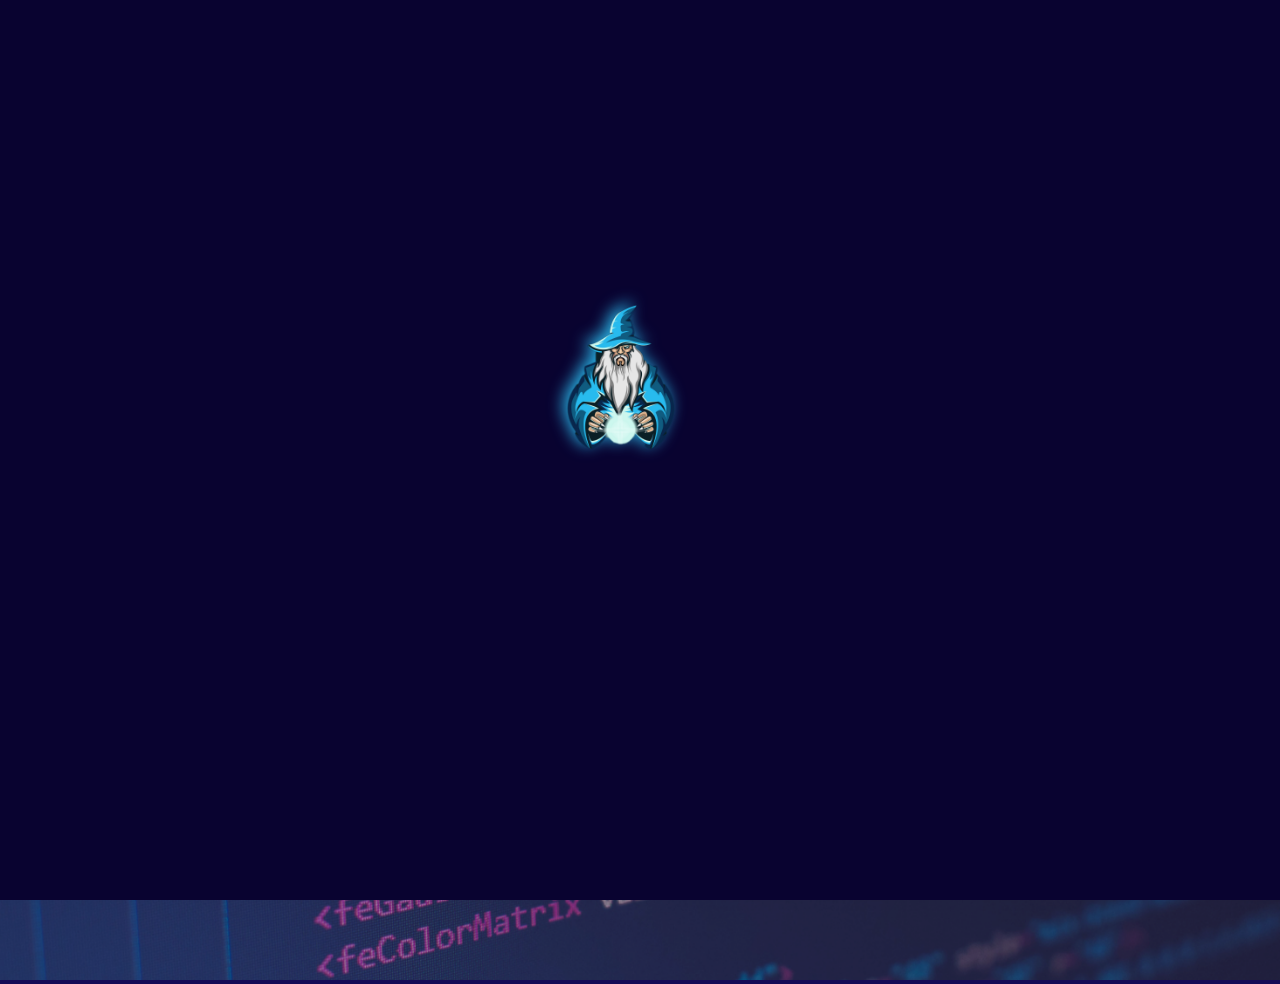
<file: index.html>
<!DOCTYPE html>
<html lang="en">
<head>
    <meta charset="UTF-8">
    <meta http-equiv="X-UA-Compatible" content="IE=edge">
    <meta name="viewport" content="width=device-width, initial-scale=1, shrink-to-fit=no">
    <link rel="preconnect" href="https://fonts.googleapis.com">
    <link rel="preconnect" href="https://fonts.gstatic.com" crossorigin>
    <link href="https://fonts.googleapis.com/css2?family=Dancing+Script:wght@600&display=swap" rel="stylesheet">
    <link rel="stylesheet" href="style.css">
    <style>
        body{
            overflow: hidden;
        }
    </style>
     <!--      bootstrap link     -->
     <!-- <link rel="stylesheet" href="https://cdn.jsdelivr.net/npm/bootstrap@4.6.2/dist/css/bootstrap.min.css" integrity="sha384-xOolHFLEh07PJGoPkLv1IbcEPTNtaed2xpHsD9ESMhqIYd0nLMwNLD69Npy4HI+N" crossorigin="anonymous"> -->
     <!-- ----------------------- -->
</head>
    <body>  
        <div id="wizard">
            <img id="wiz" src="wizard.png"> 
        </div>

        <div class="menu-bar">
            <ul>
                <li><img src="Amanda Wood.png" alt="logo-design" class="logo"></li>
                <li><a href="index.html">HOME</a></li>
                <li><a href="#">SEARCHING</a>
                    <div class="sub-menu-search">
                        <ul>
                            <li><a href="binarysearch.html">Binary Search</a></li>
                            <li><a href="linearsearch.html">Linear Search</a></li>
                        </ul>
                    </div>
                </li>
                <li><a href="#">SORTING</a>
                    <div class="sub-menu-sort">
                        <ul>
                            <li><a href="selectionsort.html">Selection  Sort</a></li>
                            <li><a href="insertionsort.html">Insertion Sort</a></li>
                            <li><a href="bubblesort.html">Bubble Sort</a></li>
                            <li><a href="heapsort.html">Heap Sort</a></li>
                        </ul>
                    </div>
                </li>
                <li><a href="waiting.html">BACKTRACKING</a></li>
                <li><a href="waiting.html">GRAPH TRAVERSAL</a></li>
                <li><a href="about.html">ABOUT</a></li>
            </ul>
        </div>
       
                <div class="img-div">
                    <img class="bgimg" src="newbg.png" alt="background-img">
                    <div class="main-content"><h1>
                            <div class="txtonimg"><pre class="fon1">Let's        Explore       a</pre.><pre class="fon2">new         way      to      deal </pre.><pre class="fon3">with         algorithms</pre></div>
                    </h1> 
                    <div class="txtonimg1">
                        <h4 class="fon4">Beginner?No worries....</h4>
                        <button class="beginbtton" onclick=" location.href='beginner.html' ">Get's Started</button>
                    </div></div>
                    
                </div>
              
                
        

        <script  src="script.js"></script>
        <!-- <script src="https://cdn.jsdelivr.net/npm/bootstrap@5.2.0/dist/js/bootstrap.bundle.min.js" integrity="sha384-A3rJD856KowSb7dwlZdYEkO39Gagi7vIsF0jrRAoQmDKKtQBHUuLZ9AsSv4jD4Xa" crossorigin="anonymous"></script> -->
    </body>
</html>
</file>
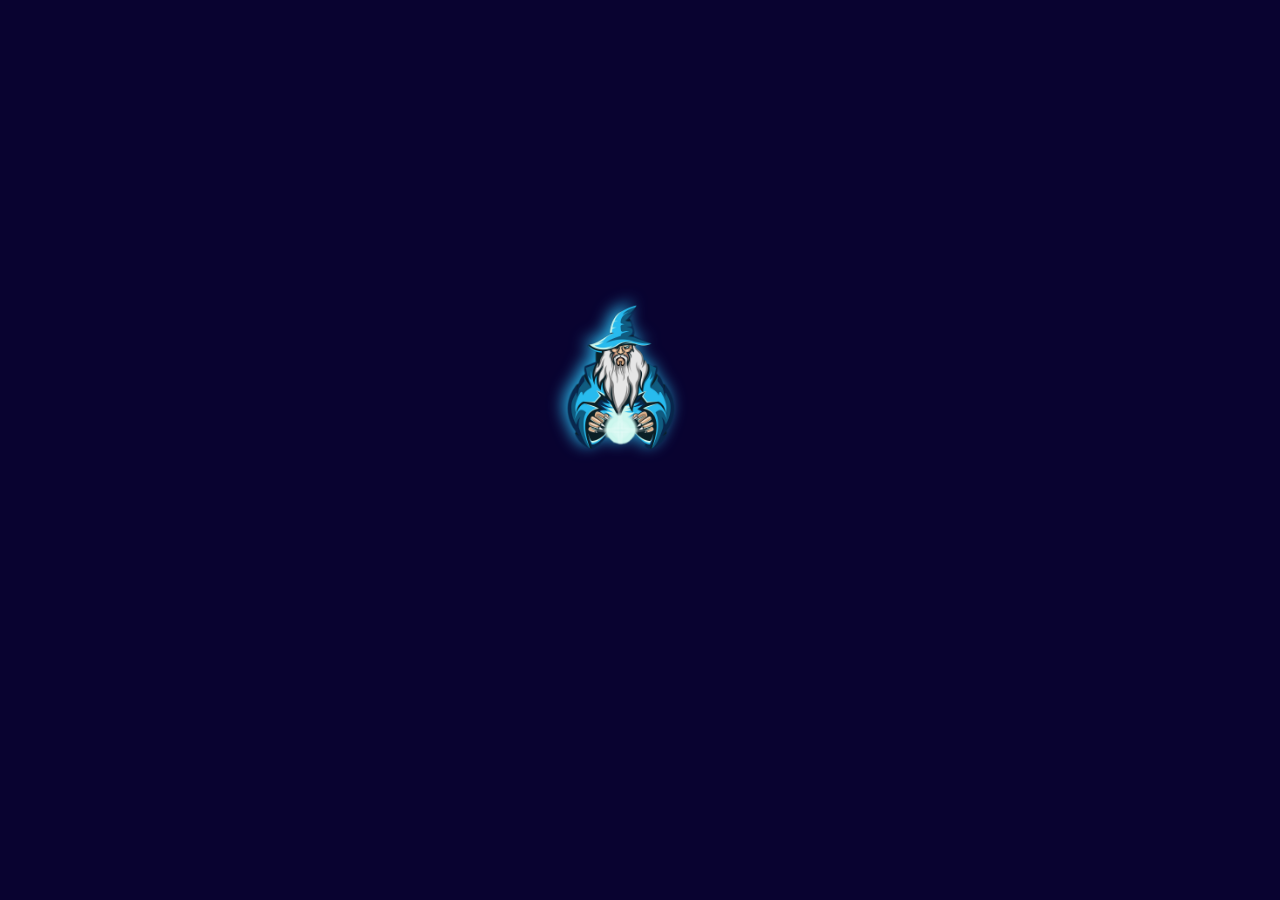
<file: about.html>
<!DOCTYPE html>
<html lang="en">
<head>
    <meta charset="UTF-8">
    <meta http-equiv="X-UA-Compatible" content="IE=edge">
    <meta name="viewport" content="width=device-width, initial-scale=1.0">
    <link rel="stylesheet" href="style.css">

    <link rel="preconnect" href="https://fonts.googleapis.com">
    <link rel="preconnect" href="https://fonts.gstatic.com" crossorigin>
    <link href="https://fonts.googleapis.com/css2?family=Dancing+Script:wght@600&display=swap" rel="stylesheet">
   

</head>
    <body >
        <div id="wizard">
            <img id="wiz" src="wizard.png"> 
        </div>

        <div class="menu-bar">
            <ul>
                <li><img src="Amanda Wood.png" alt="" class="logo"></li>
                <li><a href="index.html">HOME</a></li>
                <li><a href="#">SEARCHING</a>
                    <div class="sub-menu-search">
                        <ul>
                            <li><a href="binarysearch.html">Binary Search</a></li>
                            <li><a href="linearsearch.html">Linear Search</a></li>
                        </ul>
                    </div>
                </li>
                <li><a href="#">SORTING</a>
                    <div class="sub-menu-sort">
                        <ul>
                            <li><a href="selectionsort.html">Selection Sort</a></li>
                            <li><a href="insertionsort.html">Insertion Sort</a></li>
                            <li><a href="bubblesort.html">Bubble Sort</a></li>
                            <li><a href="heapsort.html">Heap Sort</a></li>
                        </ul>
                    </div>
                </li>
                <li><a href="waiting.html">BACKTRACKING</a></li>
                <li><a href="waiting.html">GRAPH TRAVERSAL</a></li>
                <li><a href="about.html">ABOUT</a></li>
            </ul>
        </div>
        <div class="main-div">
            <h1>
                ABOUT
            </h1>
            <p class="about-para">
                Algorithm Visualizer was conceptualised as a tool to help students to better understand data structures and algorithms, by allowing them to learn the basics on their own and at their own pace. Algorithm Visualizer contains algorithms like Linear Search, Binary Search, Selection Sort, Insertion Sort, Heap Sort, Quick Sort and so on. Though specifically designed for CEC students taking various data structure and algorithm classes (e.g., CST306/equivalent, CST201/equivalent, etc), we hope that curious minds around the world will find these visualizations useful too.
            </p>
            <p class="about-para">
                Algorithm Visualizer is not designed to work well on small touch screens (e.g., smartphones) from the outset due to the need to cater for many algorithm visualizations that require lots of pixels and click gestures for interaction. The minimum screen resolution for a respectable user experience is 1920x1080. However, we are currently experimenting with a mobile (lite) version of Algorithm Visualizer to be ready by April 2023.
            </p>
            <p class="about-para">
                Algorithm Visualizer is an ongoing project and more complex visualizations are still being developed.
            </p>
            <p class="about-para">
                The most exciting development is the automated number generator that allows students to test their knowledge of basic data structures and algorithms.
            </p>
            <p class="about-para">
                Our current page can only be viewed in English Language.
            </p>

        </div>
    
        <script  src="script.js"></script>  
    </body>
</html>
</file>
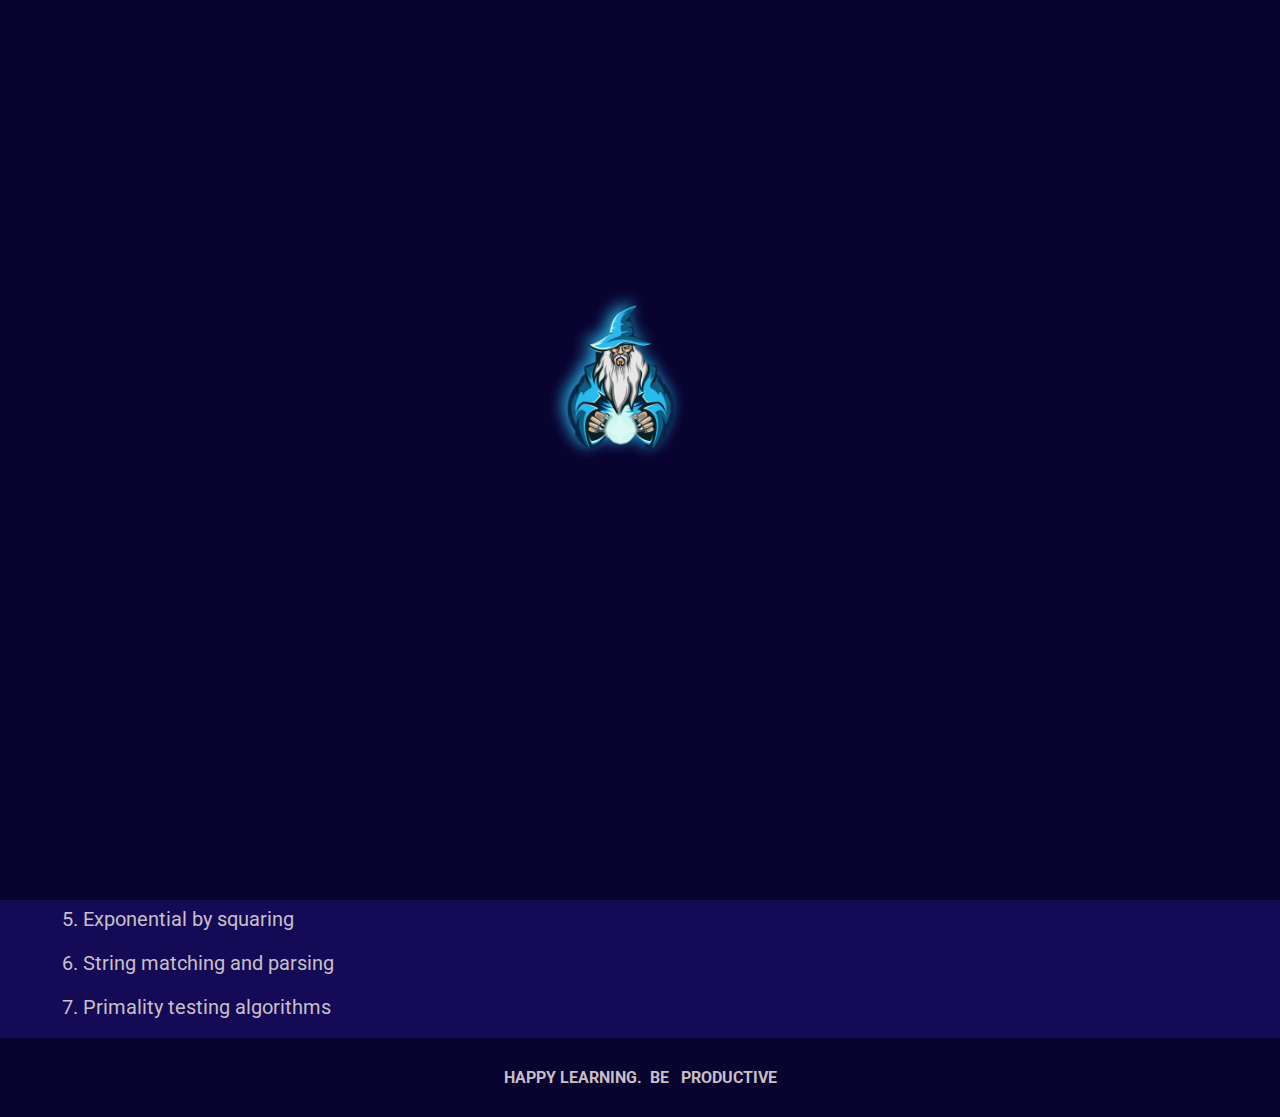
<file: beginner.html>
<!DOCTYPE html>
<html lang="en">
<head>
    <meta charset="UTF-8">
    <meta http-equiv="X-UA-Compatible" content="IE=edge">
    <meta name="viewport" content="width=device-width, initial-scale=1.0">
    <link rel="stylesheet" href="style.css">

    <link rel="preconnect" href="https://fonts.googleapis.com">
    <link rel="preconnect" href="https://fonts.gstatic.com" crossorigin>
    <link href="https://fonts.googleapis.com/css2?family=Dancing+Script:wght@600&display=swap" rel="stylesheet">
   

</head>
    <body >
        <div id="wizard">
            <img id="wiz" src="wizard.png"> 
        </div>

        <div class="menu-bar">
            <ul>
                <li><img src="Amanda Wood.png" alt="" class="logo"></li>
                <li><a href="index.html">HOME</a></li>
                <li><a href="#">SEARCHING</a>
                    <div class="sub-menu-search">
                        <ul>
                            <li><a href="binarysearch.html">Binary Search</a></li>
                            <li><a href="linearsearch.html">Linear Search</a></li>
                        </ul>
                    </div>
                </li>
                <li><a href="#">SORTING</a>
                    <div class="sub-menu-sort">
                        <ul>
                            <li><a href="selectionsort.html">Selection Sort</a></li>
                            <li><a href="insertionsort.html">Insertion Sort</a></li>
                            <li><a href="bubblesort.html">Bubble Sort</a></li>
                            <li><a href="heapsort.html">Heap Sort</a></li>
                        </ul>
                    </div>
                </li>
                <li><a href="waiting.html">BACKTRACKING</a></li>
                <li><a href="waiting.html">GRAPH TRAVERSAL</a></li>
                <li><a href="about.html">ABOUT</a></li>
            </ul>
        </div>
        <div class="main-div">
            <h1>
                What is an Algorithm?
            </h1>
            <p class="para">
                An algorithm is a procedure used for solving a problem or performing a computation.&nbsp Algorithms act as a precise list of instructions that conduct specified actions step by step in either hardware- or software-based routines.&nbsp Algorithms are widely used throughout all areas of  IT.&nbsp 
                An algorithm works by following a procedure, made up of inputs. Once it has followed all the inputs, it will see a result, also known as output.  
                <br>
                <br>
                Characteristics of an algorithm:
            </p>
            <ol>
                <li class="list"><b>Precision</b> – the steps are precisely stated.</li>
                <li class="list"><b>Uniqueness</b> – results of each step are uniquely defined and only depend on the input and the result of the preceding steps.</li>
                <li class="list"><b>Finiteness</b> – the algorithm stops after a finite number of instructions are executed.</li>
                <li class="list"><b>Input </b>– the algorithm receives input.</li>
                <li class="list"><b>Output </b>– the algorithm produces output.</li>
                <li class="list"><b>Generality </b>– the algorithm applies to a set of inputs.</li>
            </ol>
            <br>
            <br>
            <p class="para">
                There are seven different types of programming algorithms:
            </p>
            <ol>
                <li class="list">Sort algorithms</li>
                <li class="list">Search algorithms</li>
                <li class="list">Hashing</li>
                <li class="list">Dynamic Programming</li>
                <li class="list">Exponential by squaring</li>
                <li class="list">String matching and parsing</li>
                <li class="list">Primality testing algorithms</li>
            </ol>
            <br>
          
        </div>
        <footer class="foot">
            <div>
                <p><b>HAPPY      LEARNING. &nbspBE  &nbsp PRODUCTIVE</b></p>
            </div>
        </footer>
    
        <script  src="script.js"></script>  
    </body>
</html>
</file>
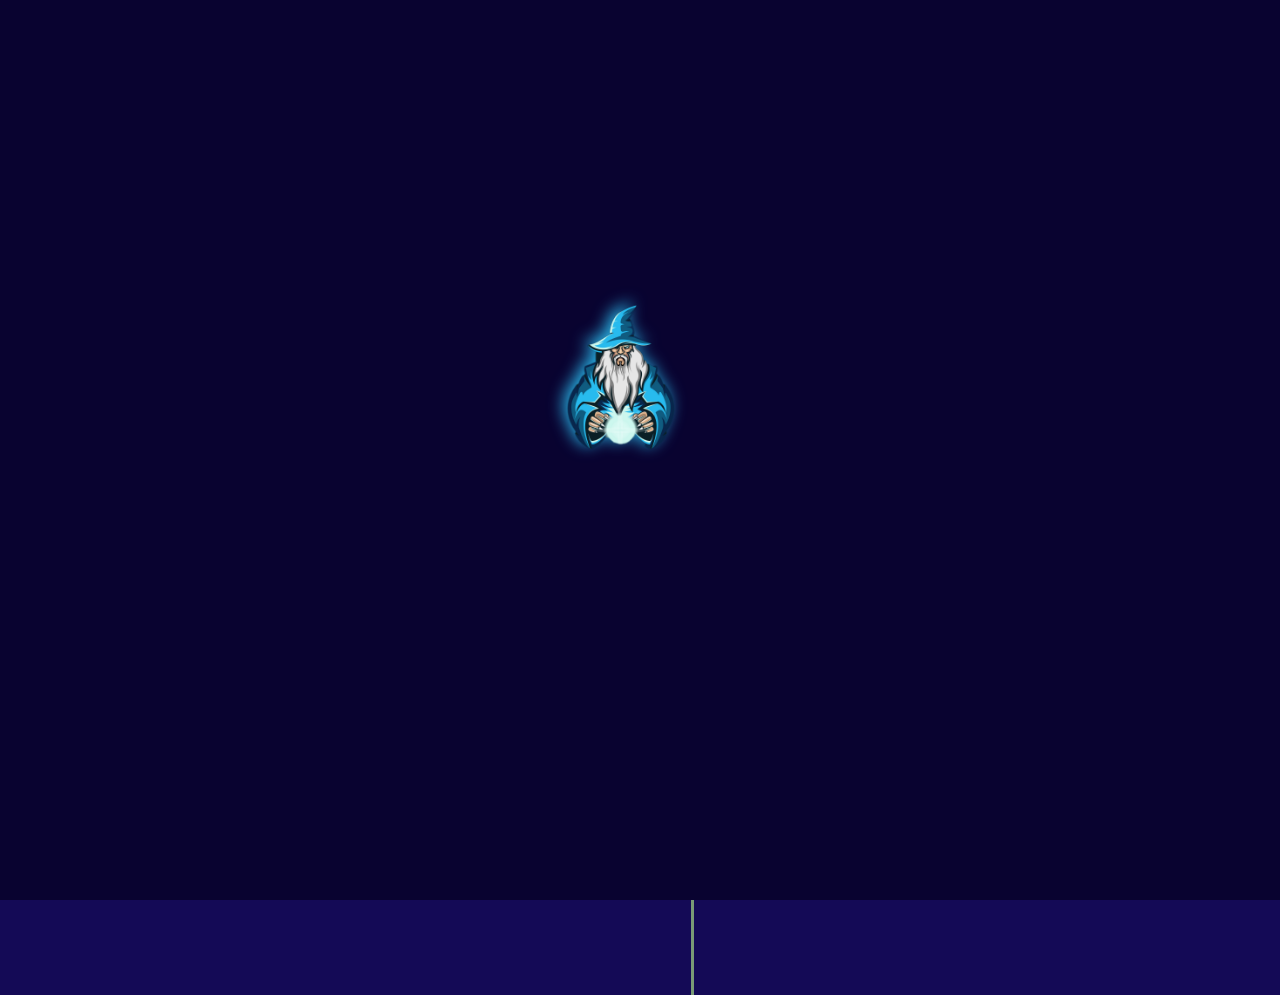
<file: binarysearch.html>
<!DOCTYPE html>
<html lang="en">
<head>
    <meta charset="UTF-8">
    <meta http-equiv="X-UA-Compatible" content="IE=edge">
    <meta name="viewport" content="width=device-width, initial-scale=1.0">
    <link rel="stylesheet" href="style.css">

    <link rel="preconnect" href="https://fonts.googleapis.com">
    <link rel="preconnect" href="https://fonts.gstatic.com" crossorigin>
    <link href="https://fonts.googleapis.com/css2?family=Dancing+Script:wght@600&display=swap" rel="stylesheet">
</head>
    <body >
        <div id="wizard">
            <img id="wiz" src="wizard.png"> 
        </div>
            
        <div class="menu-bar">
            <ul>
                <li><img src="Amanda Wood.png" alt="" class="logo"></li>
                <li><a href="index.html">HOME</a></li>
                <li><a href="#">SEARCHING</a>
                    <div class="sub-menu-search">
                        <ul>
                            <li><a href="binarysearch.html">Binary Search</a></li>
                            <li><a href="linearsearch.html">Linear Search</a></li>
                        </ul>
                    </div>
                </li>
                <li><a href="#">SORTING</a>
                    <div class="sub-menu-sort">
                        <ul>
                            <li><a href="selectionsort.html">Selection Sort</a></li>
                            <li><a href="insertionsort.html">Insertion Sort</a></li>
                            <li><a href="bubblesort.html">Bubble Sort</a></li>
                            <li><a href="heapsort.html">Heap Sort</a></li>
                        </ul>
                    </div>
                </li>
                <li><a href="waiting.html">BACKTRACKING</a></li>
                <li><a href="waiting.html">GRAPH TRAVERSAL</a></li>
                <li><a href="about.html">ABOUT</a></li>
            </ul>
        </div>
        <div class="codevis">
            <div class="array">
                <div id="1"></div>
                <div id="2"></div>
                <div id="3"></div>
                <div id="4"></div>
                <div id="5"></div>
                <div id="6"></div>
                <button onclick="binarysearch()" id="button">search</button>
                <!-- <button onclick="selectionsort()" id="button1">sort</button> -->
                <input type="text"  placeholder="Enter the key to be searched"  class="text" id="textbox"/>


            </div>
            <div class="codeslide" id="toggle"> 
                <button class="sliderbtn" onclick="visibility() "><svg xmlns="http://www.w3.org/2000/svg" height="48" width="48" ><path d="M18.75 36.3 16.3 33.85 26.2 23.95 16.3 14.05 18.75 11.6 31.1 23.95Z"/></svg></button>
                <div class="psuedo">
                    <!-- <p>            BinarySearch(int low,int high,int arr[],int key){</p>
                    <div id="col1">       while(low<=high){</div>
                    <div id="col2">          int mid=low+(high-low)/2</div>
                    <div id="col3">         if(key==arr[mid]){</div> -->
                    <!-- <div id="col4">             return mid; </div>
                    <p>                      }else{</p>
                    <div id="col5">             if(key>arr[mid]){</div> -->
                    <!-- <div id="col6">                 low=mid+1;</div>
                    <p>                          }else{</p>
                    <div id="col7">                 high=mid-1;</div>
                    <p>                           }</p>
                    <p>                        }</p>
                    <p >                  }</p>
                    <p>              }</p> -->

                    <div id="col1"><pre><code><var>while</var>(low&lt=high)<br></code></pre></div>
                    <div id="col14"><pre><code>{</code></pre></div>
                    <div id="col2"><pre><code>  int mid=low+(high-low)/2</code></pre></div>
                    <div id="col3"><pre><code>  <var>if </var>(key==arr[mid]){ </code></pre></div>
                    <div id="col4"><pre><code>     <var> return </var> mid;</code></pre></div>
                    <div><code><pre>   }</pre></code></div>
                    <div id="col5"><pre><code> <var> else </var></code></pre></div>
                    <div><code><pre>  {</pre></code></div>
                    <div id="col6"><pre><code>  <var>   if </var>(key>arr[mid])</code></pre></div>
                    <div><code><pre>     {</pre></code></div>
                    <div id="col7"><pre><code>         low=mid+1;</code></pre></div>
                    <div><code><pre>     }</pre></code></div>
                    <div id="col8"><pre><code><var>     else</var></code></pre></div>
                        <div><code><pre>     {</pre></code></div>
                    <div id="col9"><pre><code>         high=mid-1;</code></pre></div> 
                    <div id="col10"><pre><code>     }</code></pre></div>
                    <div id="col11"><pre><code>  }</code></pre></div>
                    <div id="col12"><pre><code>}</code></pre></div>
                </div>
            </div>
    
        </div>
    </div>
     
    <button class="new-sliderbtn" id="btn-toggle" onclick="visibility()"><svg xmlns="http://www.w3.org/2000/svg" height="48" width="48"><path d="M28.05 36 16 23.95 28.05 11.9 30.2 14.05 20.3 23.95 30.2 33.85Z"/></svg></button>

     
        </div>
        
        <script src="script.js"></script>
    </body>
</html>
</file>
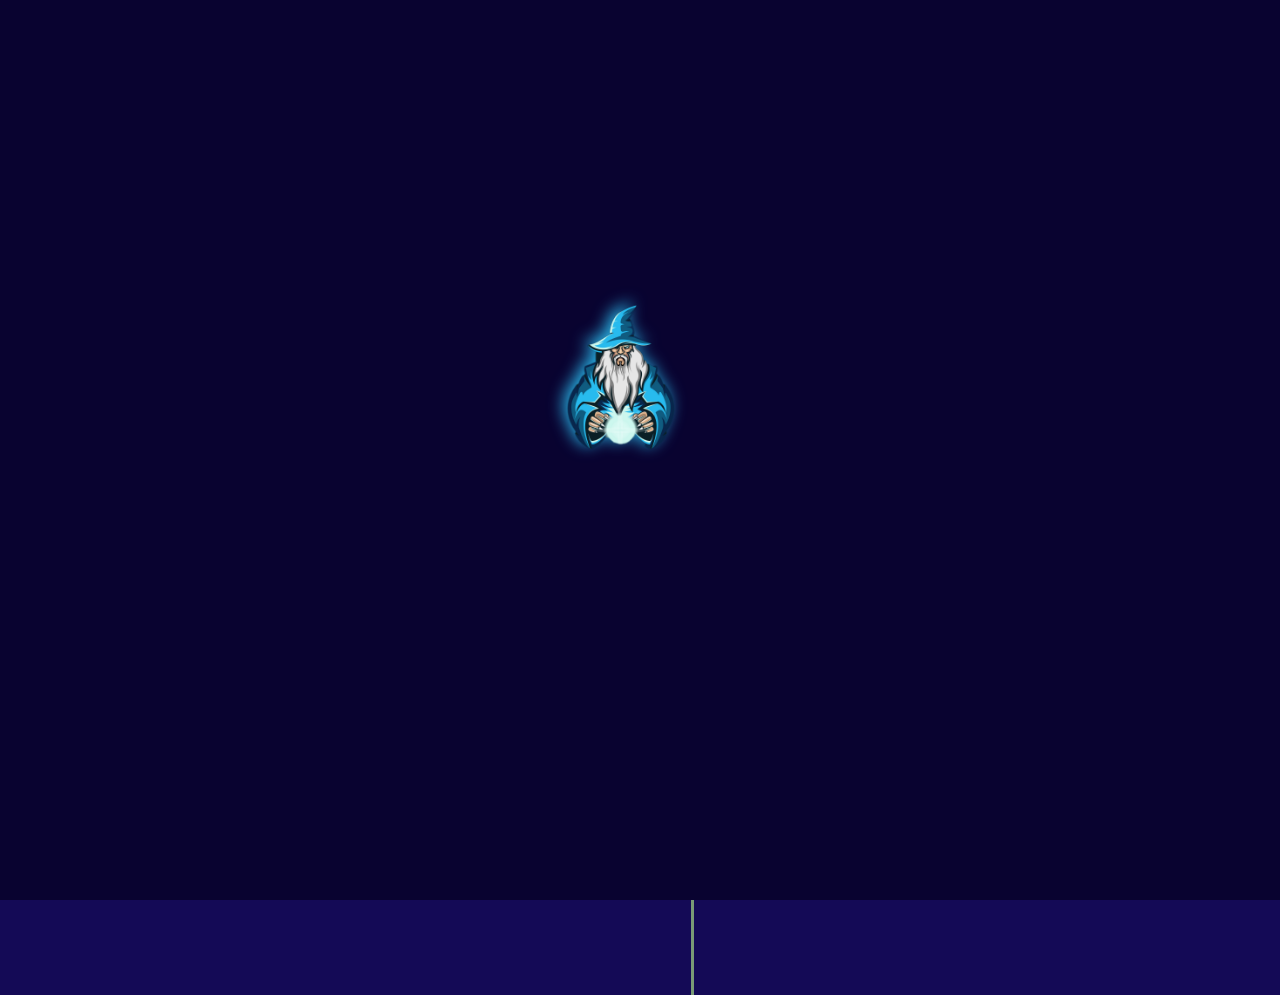
<file: bubblesort.html>
<!DOCTYPE html>
<html lang="en">
<head>
    <meta charset="UTF-8">
    <meta http-equiv="X-UA-Compatible" content="IE=edge">
    <meta name="viewport" content="width=device-width, initial-scale=1.0">
    <link rel="stylesheet" href="style.css">

    <link rel="preconnect" href="https://fonts.googleapis.com">
    <link rel="preconnect" href="https://fonts.gstatic.com" crossorigin>
    <link href="https://fonts.googleapis.com/css2?family=Dancing+Script:wght@600&display=swap" rel="stylesheet">
   

</head>
    <body>
        <div id="wizard">
            <img id="wiz" src="wizard.png"> 
        </div>

        <div class="menu-bar">
            <ul>
                <li><img src="Amanda Wood.png" alt="" class="logo"></li>
                <li><a href="index.html">HOME</a></li>
                <li><a href="#">SEARCHING</a>
                    <div class="sub-menu-search">
                        <ul>
                            <li><a href="binarysearch.html">Binary Search</a></li>
                            <li><a href="linearsearch.html">Linear Search</a></li>
                        </ul>
                    </div>
                </li>
                <li><a href="#">SORTING</a>
                    <div class="sub-menu-sort">
                        <ul>
                            <li><a href="selectionsort.html">Selection  Sort</a></li>
                            <!-- <li><a href="#">Insertion Sort</a></li> -->
                            <li><a href="insertionsort.html">Insertion Sort</a></li>
                            <li><a href="bubblesort.html">Bubble Sort</a></li>
                            <li><a href="heapsort.html">Heap Sort</a></li>
                        </ul>
                    </div>
                </li>
                <li><a href="waiting.html">BACKTRACKING</a></li>
                <li><a href="waiting.html">GRAPH TRAVERSAL</a></li>
                <li><a href="about.html">ABOUT</a></li>
            </ul>
        </div>
        <div class="codevis">
            <div class="array">
                <div id="1"></div>
                <div id="2"></div>
                <div id="3"></div>
                <div id="4"></div>
                <div id="5"></div>
                <div id="6"></div>
                <button onclick="bubbleSort()" id="button">sort</button>
            </div>
            <div>
                <h2 id ="des"></h2>
            </div>
     
            <div class="codeslide" id="toggle"> 
                    <button class="sliderbtn" onclick="visibility() "><svg xmlns="http://www.w3.org/2000/svg" height="48" width="48" ><path d="M18.75 36.3 16.3 33.85 26.2 23.95 16.3 14.05 18.75 11.6 31.1 23.95Z"/></svg></button>
                    <div class="psuedo">
                        <br>
                        <div id="col1"><pre><code><var>function bubbleSort</var>( arr, n)</code></pre></div>
                        <div id="col2"><pre><code>{</code></pre></div>
                        <div id="col3"><pre><code>  <var>var</var> i, j;<br></code></pre></div>
                        <div id="col4"><pre><code>  <var>for </var>(i = 0; i < n-1; i++)</code></pre></div>
                        <div id="col14"><pre><code>  {</code></pre></div>
                        <div id="col5"><pre><code>      <var>for </var>(j = 0; j < n-i-1; j++)</code></pre></div>
                        <div id="col6"><pre><code>     {</code></pre></div>
                        <div id="col7"><pre><code><var>        if </var>(arr[j] > arr[j+1])</code></pre></div>
                        <div id="col8"><pre><code>        {<br></code></pre></div>
                        <div id="col9"><pre><code>        <var>      swap</var>(arr,j,j+1);</code></pre></div>
                        <div id="col10"><pre><code>        }</code><br><br></pre></div>
                        <div id="col11"><pre><code>      }</code></pre></div>
                        <div id="col12"><pre><code>   }</code></pre></div>
                        <div id="col13"><pre><code>}</code></pre></div>
        
                    </div>
  
            </div>
        </div>
         
        <button class="new-sliderbtn" id="btn-toggle" onclick="visibility()"><svg xmlns="http://www.w3.org/2000/svg" height="48" width="48"><path d="M28.05 36 16 23.95 28.05 11.9 30.2 14.05 20.3 23.95 30.2 33.85Z"/></svg></button>
   
    <script  src="script.js"></script>
    </body>
    </html>
</file>
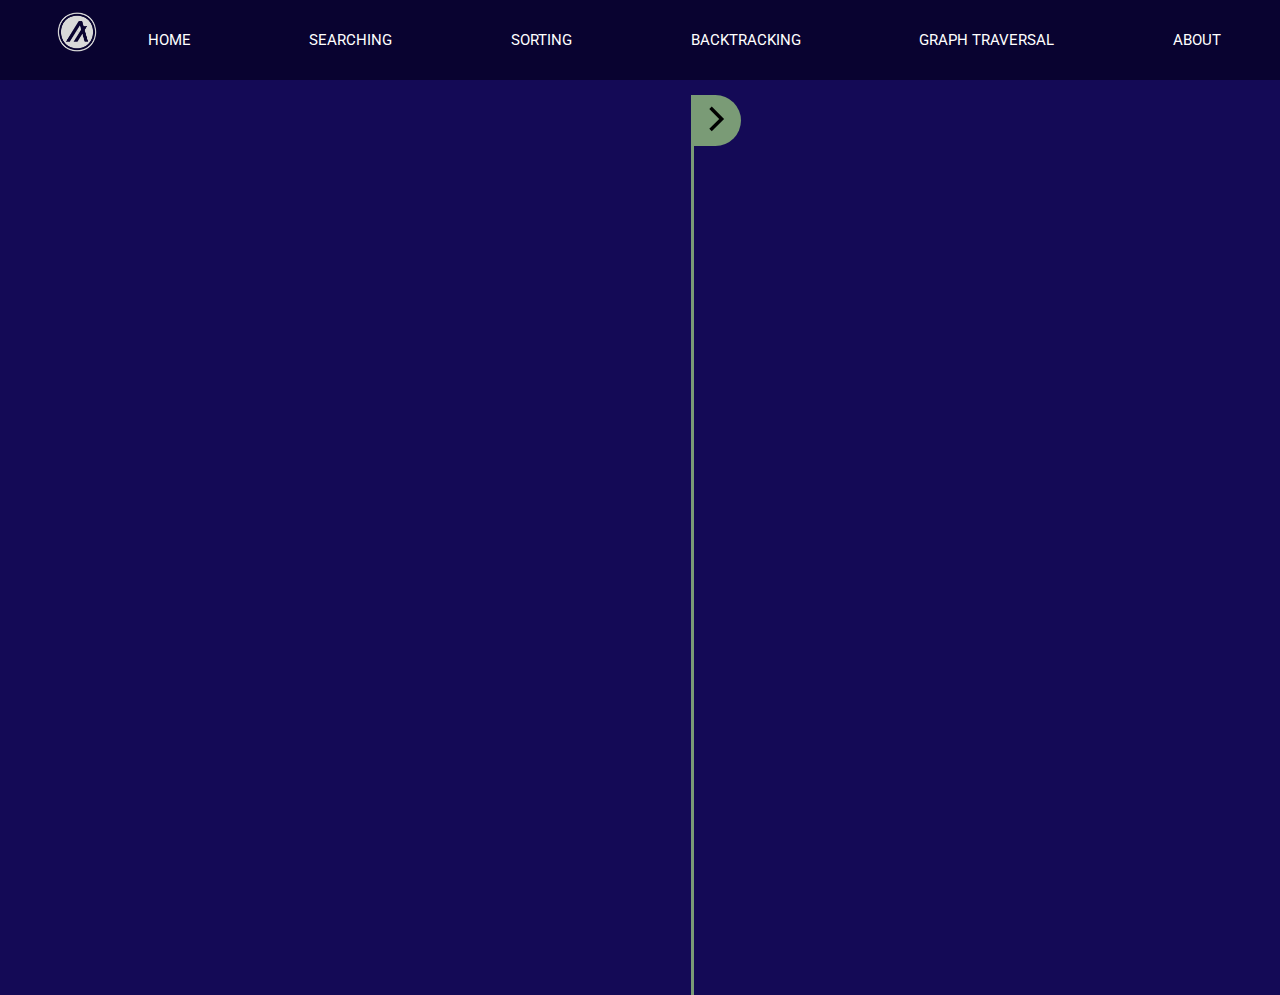
<file: codevis.html>
<!DOCTYPE html>
<html lang="en">
<head>
    <meta charset="UTF-8">
    <meta http-equiv="X-UA-Compatible" content="IE=edge">
    <meta name="viewport" content="width=device-width, initial-scale=1.0">
    <link rel="stylesheet" href="style.css">

    <link rel="preconnect" href="https://fonts.googleapis.com">
    <link rel="preconnect" href="https://fonts.gstatic.com" crossorigin>
    <link href="https://fonts.googleapis.com/css2?family=Dancing+Script:wght@600&display=swap" rel="stylesheet">
   

</head>
    <body>
        <div class="menu-bar">
            <ul>
                <li><img src="Amanda Wood.png" alt="" class="logo"></li>
                <li><a href="#">HOME</a></li>
                <li><a href="#">SEARCHING</a>
                    <div class="sub-menu-search">
                        <ul>
                            <li><a href="#">Binary Search</a></li>
                            <li><a href="#">Linear Search</a></li>
                        </ul>
                    </div>
                </li>
                <li><a href="#">SORTING</a>
                    <div class="sub-menu-sort">
                        <ul>
                            <li><a href="#">Insertion Sort</a></li>
                            <li><a href="#">Bubble Sort</a></li>
                            <li><a href="#">Quick Sort</a></li>
                            <li><a href="#">Heap Sort</a></li>
                        </ul>
                    </div>
                </li>
                <li><a href="#">BACKTRACKING</a></li>
                <li><a href="#">GRAPH TRAVERSAL</a></li>
                <li><a href="#">ABOUT</a></li>
            </ul>
        </div>
        <div class="codevis">

    
         
            <div class="codeslide" id="toggle">
                <button class="sliderbtn" onclick="visibility() "><svg xmlns="http://www.w3.org/2000/svg" height="48" width="48" ><path d="M18.75 36.3 16.3 33.85 26.2 23.95 16.3 14.05 18.75 11.6 31.1 23.95Z"/></svg></button>
            </div>
            <button class="new-sliderbtn" id="btn-toggle" onclick="visibility()"><svg xmlns="http://www.w3.org/2000/svg" height="48" width="48"><path d="M28.05 36 16 23.95 28.05 11.9 30.2 14.05 20.3 23.95 30.2 33.85Z"/></svg></button>

        </div>
        <script  src="script.js"></script>
    </body>
</html>
</file>
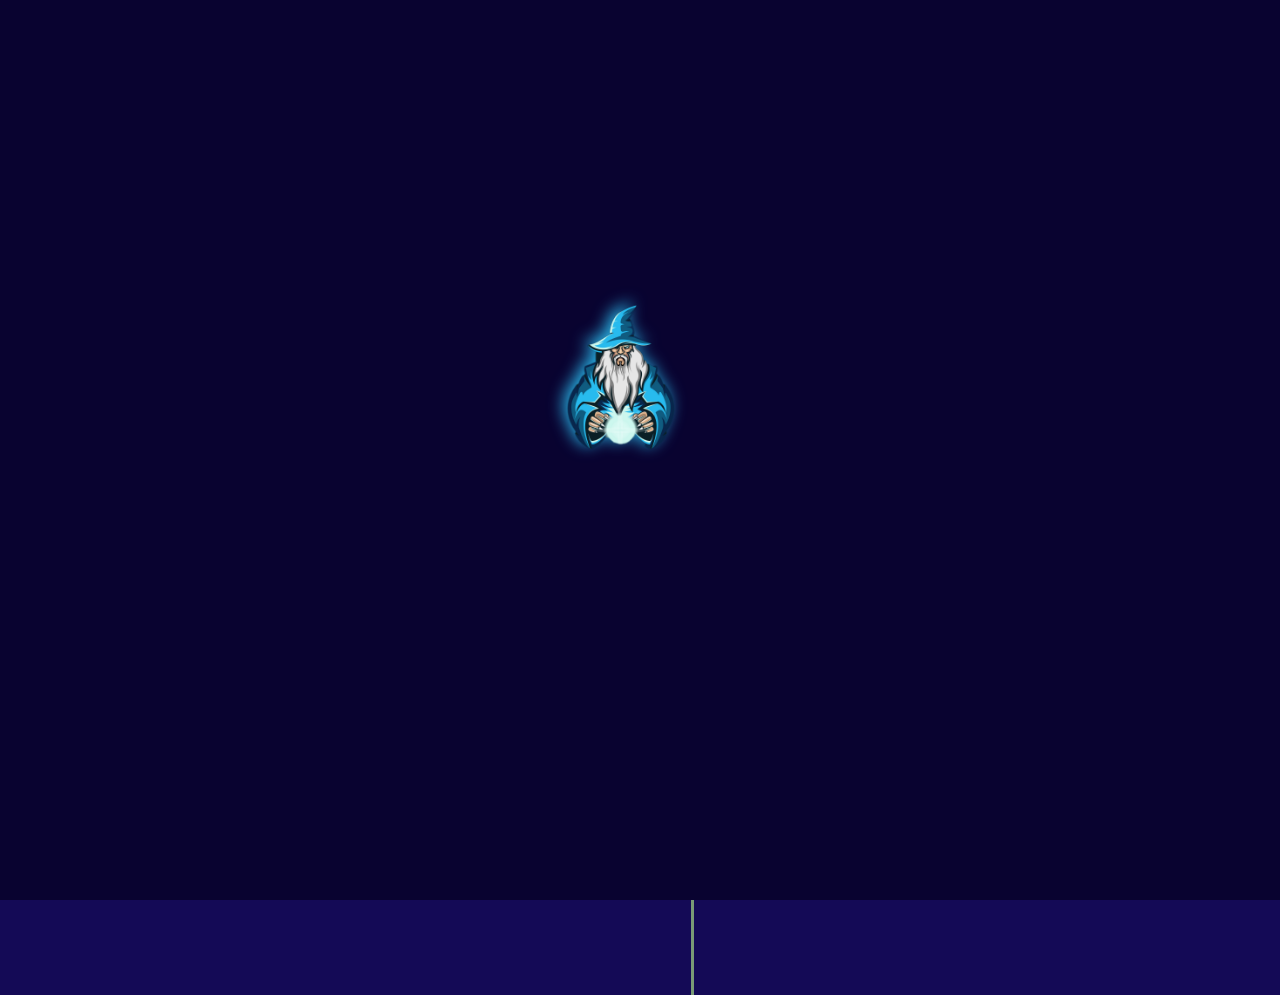
<file: heapsort.html>
<!DOCTYPE html>
<html lang="en">
<head>
    <meta charset="UTF-8">
    <meta http-equiv="X-UA-Compatible" content="IE=edge">
    <meta name="viewport" content="width=device-width, initial-scale=1.0">
    <link rel="stylesheet" href="style.css">

    <link rel="preconnect" href="https://fonts.googleapis.com">
    <link rel="preconnect" href="https://fonts.gstatic.com" crossorigin>
    <link href="https://fonts.googleapis.com/css2?family=Dancing+Script:wght@600&display=swap" rel="stylesheet">
   

</head>
    <body>
        <div id="wizard">
            <img id="wiz" src="wizard.png"> 
        </div>

        <div class="menu-bar">
            <ul>
                <li><img src="Amanda Wood.png" alt="" class="logo"></li>
                <li><a href="index.html">HOME</a></li>
                <li><a href="#">SEARCHING</a>
                    <div class="sub-menu-search">
                        <ul>
                            <li><a href="binarysearch.html">Binary Search</a></li>
                            <li><a href="linearsearch.html">Linear Search</a></li>
                        </ul>
                    </div>
                </li>
                <li><a href="#">SORTING</a>
                    <div class="sub-menu-sort">
                        <ul>
                            <li><a href="selectionsort.html">Selection  Sort</a></li>
                            <!-- <li><a href="#">Insertion Sort</a></li> -->
                            <li><a href="insertionsort.html">Insertion Sort</a></li>
                            <li><a href="bubblesort.html">Bubble Sort</a></li>
                            <li><a href="heapsort.html">Heap Sort</a></li>
                        </ul>
                    </div>
                </li>
                <li><a href="waiting.html">BACKTRACKING</a></li>
                <li><a href="waiting.html">GRAPH TRAVERSAL</a></li>
                <li><a href="about.html">ABOUT</a></li>
            </ul>
        </div>
        <div class="codevis">
            <div class="array">
                <div id="1"></div>
                <div id="2"></div>
                <div id="3"></div>
                <div id="4"></div>
                <div id="5"></div>
                <div id="6"></div>
                <button onclick="heapSort()" id="button">sort</button>
            </div>
            <!-- <div class="psuedo">
                <div id="col1">for(int i=0;i &lt n;i++){</div>
                <div id="col2">    if(arr[i]==key){</div>
                <div id="col3">        return i;  }</div>
                <div id="col4">   }                 </div>

            </div>
             -->

            
         
            
            <div class="codeslide" id="toggle"> 
                    <button class="sliderbtn" onclick="visibility() "><svg xmlns="http://www.w3.org/2000/svg" height="48" width="48" ><path d="M18.75 36.3 16.3 33.85 26.2 23.95 16.3 14.05 18.75 11.6 31.1 23.95Z"/></svg></button>
                    <div class="psuedo">
                        <br>
                        <div id="col1"><pre><code><var>for</var>(int i=0;i &lt n-1;i++)<br>{</code></pre></div>
                        <div id="col2"><pre><code>  <var>for</var>(int j=0;j &lt n;j++)<br>  {</code></pre></div>
                        <div id="col3"><pre><code>     <var>if </var>(arr[i] &gt arr[j])  <br>      {</code></pre></div>
                        <div id="col4"><pre><code><var>        swap</var>(arr[i],arr[j]);</code></pre></div>
                        <div id="col5"><pre><code>      }<br>   }<br>}</code></pre></div>
        
                    </div>
                    
    
    
    
    
            </div>
        </div>
         
        <button class="new-sliderbtn" id="btn-toggle" onclick="visibility()"><svg xmlns="http://www.w3.org/2000/svg" height="48" width="48"><path d="M28.05 36 16 23.95 28.05 11.9 30.2 14.05 20.3 23.95 30.2 33.85Z"/></svg></button>
   
    <script  src="script.js"></script>
    </body>
    </html>
</file>
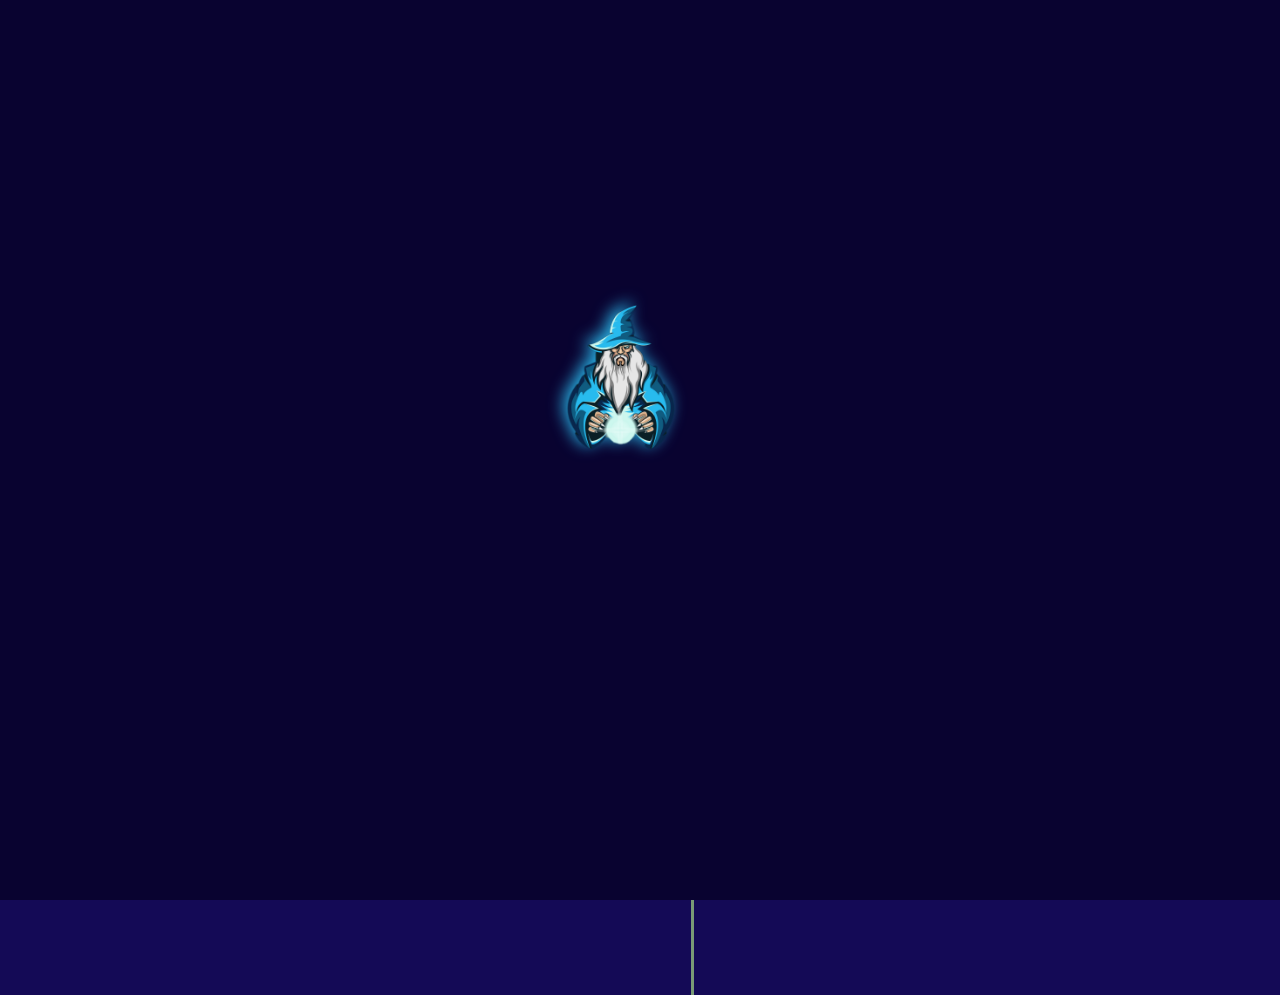
<file: insertionsort.html>
<!DOCTYPE html>
<html lang="en">
<head>
    <meta charset="UTF-8">
    <meta http-equiv="X-UA-Compatible" content="IE=edge">
    <meta name="viewport" content="width=device-width, initial-scale=1.0">
    <link rel="stylesheet" href="style.css">

    <link rel="preconnect" href="https://fonts.googleapis.com">
    <link rel="preconnect" href="https://fonts.gstatic.com" crossorigin>
    <link href="https://fonts.googleapis.com/css2?family=Dancing+Script:wght@600&display=swap" rel="stylesheet">
   

</head>
    <body>
        <div id="wizard">
            <img id="wiz" src="wizard.png"> 
        </div>

        <div class="menu-bar">
            <ul>
                <li><img src="Amanda Wood.png" alt="" class="logo"></li>
                <li><a href="index.html">HOME</a></li>
                <li><a href="#">SEARCHING</a>
                    <div class="sub-menu-search">
                        <ul>
                            <li><a href="binarysearch.html">Binary Search</a></li>
                            <li><a href="linearsearch.html">Linear Search</a></li>
                        </ul>
                    </div>
                </li>
                <li><a href="#">SORTING</a>
                    <div class="sub-menu-sort">
                        <ul>
                            <li><a href="selectionsort.html">Selection  Sort</a></li>
                            <li><a href="insertionsort.html">Insertion Sort</a></li>
                            <li><a href="bubblesort.html">Bubble Sort</a></li>
                            <li><a href="heapsort.html">Heap Sort</a></li>
                        </ul>
                    </div>
                </li>
                <li><a href="waiting.html">BACKTRACKING</a></li>
                <li><a href="waiting.html">GRAPH TRAVERSAL</a></li>
                <li><a href="about.html">ABOUT</a></li>
            </ul>
        </div>
        <div class="codevis">
            <div class="array">
                <div id="1"></div>
                <div id="2"></div>
                <div id="3"></div>
                <div id="4"></div>
                <div id="5"></div>
                <div id="6"></div>
                <button onclick="insertionsort()" id="button">sort</button>
                


            </div>
            <!-- <div class="psuedo">
                <div id="col1">for(int i=0;i &lt n;i++){</div>
                <div id="col2">    if(arr[i]==key){</div>
                <div id="col3">        return i;  }</div>
                <div id="col4">   }                 </div>

            </div>
             -->

            
         
            
            <div class="codeslide" id="toggle"> 
                    <button class="sliderbtn" onclick="visibility() "><svg xmlns="http://www.w3.org/2000/svg" height="48" width="48" ><path d="M18.75 36.3 16.3 33.85 26.2 23.95 16.3 14.05 18.75 11.6 31.1 23.95Z"/></svg></button>
                    <div class="psuedo">
                        <br>
                        <div id="col1"><pre><code><var>for</var>(int i=1;i &lt n;++i)</code></pre></div>
                    <div><pre>{</pre></div>
                        <div id="col2"><pre><code>  int key=arr[i];</code></pre></div>
                        <div></div>
                        <div id="col3"><pre><code>  int j=i-1;  <br></code></pre></div>
                        <div id="col4"><pre><code><var>  while</var>(j>=0 && arr[j] > key){</code></pre></div>
                        <div id="col5"><pre><code>      arr[j+1]=arr[j];</code></pre></div>
                        <div id="col6"><pre><code>      j=j-1;</code></pre><br>
                        </div>
                        <div><pre>  }</pre></div>
                        <div id="col7"><pre>  <code>arr[j+1]=key</code>
                        </div>    
                        <div><pre>}</pre></div>  
                       
        
                    </div>
                    
    
    
    
    
            </div>
        </div>
         
        <button class="new-sliderbtn" id="btn-toggle" onclick="visibility()"><svg xmlns="http://www.w3.org/2000/svg" height="48" width="48"><path d="M28.05 36 16 23.95 28.05 11.9 30.2 14.05 20.3 23.95 30.2 33.85Z"/></svg></button>
   
    <script  src="script.js"></script>
    </body>
</html>
</file>
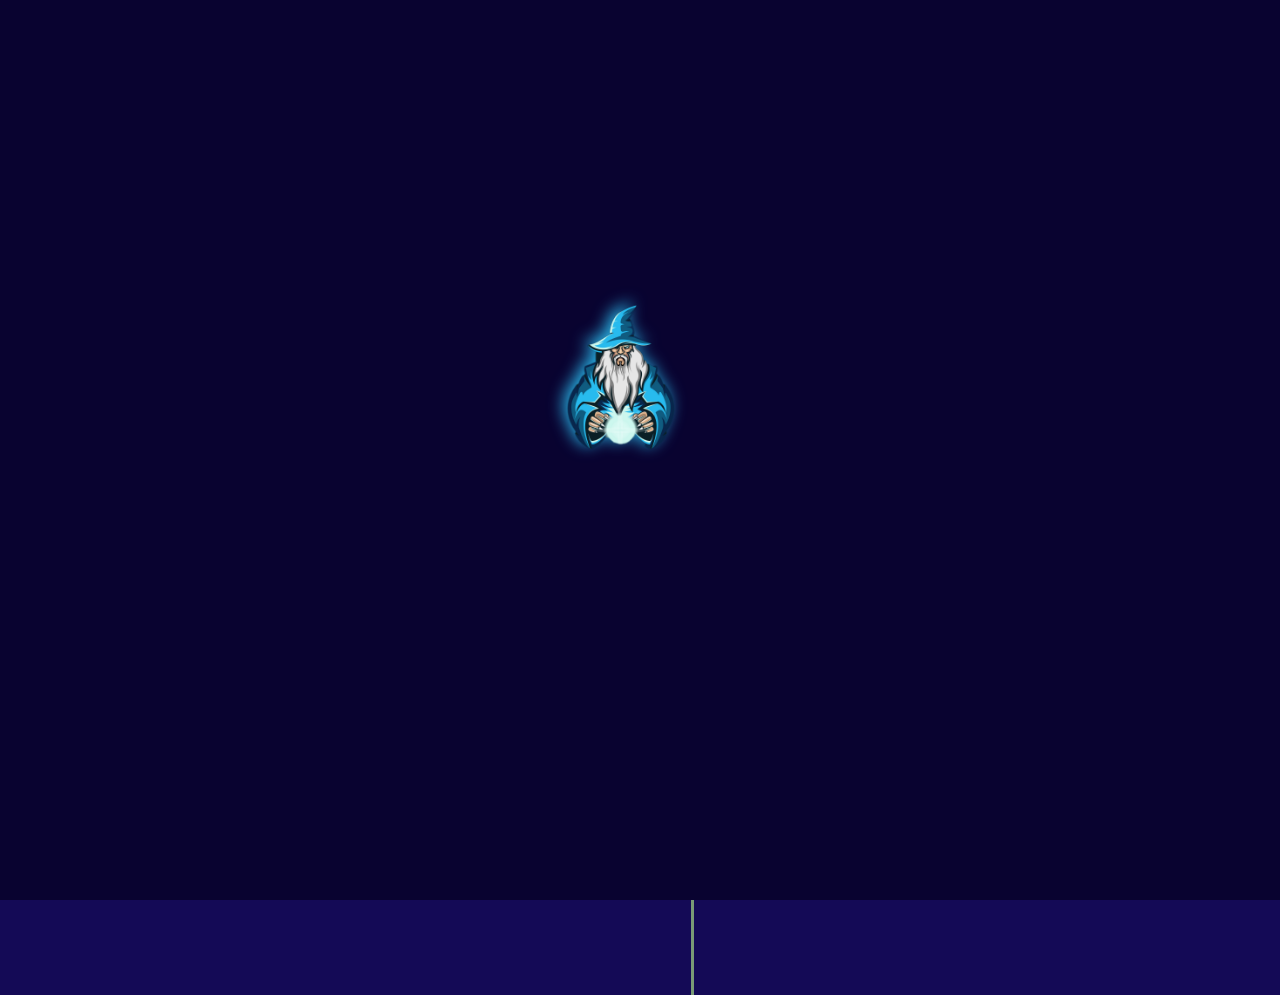
<file: linearsearch.html>
<!DOCTYPE html>
<html lang="en">
<head>
    <meta charset="UTF-8">
    <meta http-equiv="X-UA-Compatible" content="IE=edge">
    <meta name="viewport" content="width=device-width, initial-scale=1.0">
    <link rel="stylesheet" href="style.css">

    <link rel="preconnect" href="https://fonts.googleapis.com">
    <link rel="preconnect" href="https://fonts.gstatic.com" crossorigin>
    <link href="https://fonts.googleapis.com/css2?family=Dancing+Script:wght@600&display=swap" rel="stylesheet">
   

</head>
    <body>
        <div id="wizard">
            <img id="wiz" src="wizard.png"> 
        </div>

        <div class="menu-bar">
            <ul>
                <li><img src="Amanda Wood.png" alt="" class="logo"></li>
                <li><a href="index.html">HOME</a></li>
                <li><a href="#">SEARCHING</a>
                    <div class="sub-menu-search">
                        <ul>
                            <li><a href="binarysearch.html">Binary Search</a></li>
                            <li><a href="linearsearch.html">Linear Search</a></li>
                        </ul>
                    </div>
                </li>
                <li><a href="#">SORTING</a>
                    <div class="sub-menu-sort">
                        <ul>
                            <li><a href="selectionsort.html">Selection Sort</a></li>
                            <li><a href="insertionsort.html">Insertion Sort</a></li>
                            <li><a href="bubblesort.html">Bubble Sort</a></li>
                            <li><a href="heapsort.html">Heap Sort</a></li>
                        </ul>
                    </div>
                </li>
                <li><a href="waiting.html">BACKTRACKING</a></li>
                <li><a href="waiting.html">GRAPH TRAVERSAL</a></li>
                <li><a href="about.html">ABOUT</a></li>
            </ul>
        </div>

        <div class="codevis">
            <div class="array">
                <div id="1"></div>
                <div id="2"></div>
                <div id="3"></div>
                <div id="4"></div>
                <div id="5"></div>
                <div id="6"></div>
                
                
            </div>
            <div>
                
                <button onclick="linearsearch()" id="button">search</button>
                <input type="text"  placeholder=" Enter the key to be searched"  class="text" id="textbox"/>
                
            </div>
          
            <div class="codeslide" id="toggle"> 
                    <button class="sliderbtn" onclick="visibility() "><svg xmlns="http://www.w3.org/2000/svg" height="48" width="48" ><path d="M18.75 36.3 16.3 33.85 26.2 23.95 16.3 14.05 18.75 11.6 31.1 23.95Z"/></svg></button>
                    <div class="psuedo">
                        <br>
                        <div id="col1"><pre><code><var>for</var>(int i=0;i &lt n;i++)<br></code></pre></div>
                        <div><pre>{</pre></div>
                        <div id="col2"><pre><code>  <var>if</var>(arr[i]==key)<br></code></pre></div>
                        <div><pre>    {</pre></div>
                        <div id="col3"><pre><code>       <var>return </var> i;  <br></code></pre></div>
                        <div><pre>    }</pre></div>
                        <div id="col4"><pre><code>}</code></pre></div>
        
                    </div>
                    
    
    
    
    
            </div>
        </div>
         
        <button class="new-sliderbtn" id="btn-toggle" onclick="visibility()"><svg xmlns="http://www.w3.org/2000/svg" height="48" width="48"><path d="M28.05 36 16 23.95 28.05 11.9 30.2 14.05 20.3 23.95 30.2 33.85Z"/></svg></button>
   
    <script  src="script.js"></script>
    </body>
</html>
</file>
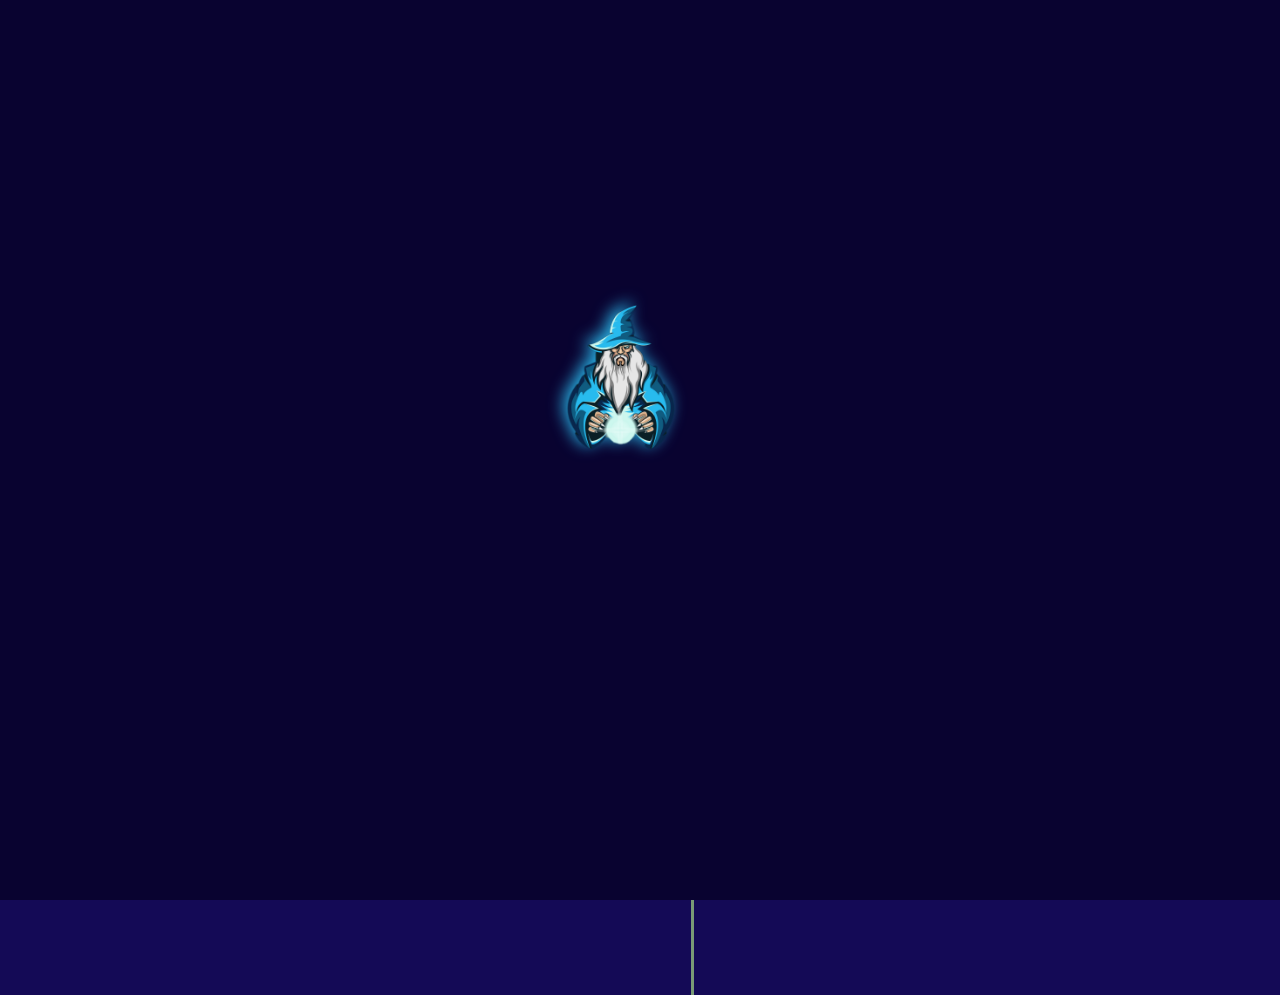
<file: quicksort.html>
<!DOCTYPE html>
<html lang="en">
<head>
    <meta charset="UTF-8">
    <meta http-equiv="X-UA-Compatible" content="IE=edge">
    <meta name="viewport" content="width=device-width, initial-scale=1.0">
    <link rel="stylesheet" href="style.css">

    <link rel="preconnect" href="https://fonts.googleapis.com">
    <link rel="preconnect" href="https://fonts.gstatic.com" crossorigin>
    <link href="https://fonts.googleapis.com/css2?family=Dancing+Script:wght@600&display=swap" rel="stylesheet">
    <link rel="stylesheet" href="https://fonts.googleapis.com/css2?family=Material+Symbols+Outlined:opsz,wght,FILL,GRAD@20..48,100..700,0..1,-50..200" />
   

</head>
    <body>
        <div id="wizard">
            <img id="wiz" src="wizard.png"> 
        </div>

        <div class="menu-bar">
            <ul>
                <li><img src="Amanda Wood.png" alt="" class="logo"></li>
                <li><a href="index.html">HOME</a></li>
                <li><a href="#">SEARCHING</a>
                    <div class="sub-menu-search">
                        <ul>
                            <li><a href="binarysearch.html">Binary Search</a></li>
                            <li><a href="linearsearch.html">Linear Search</a></li>
                        </ul>
                    </div>
                </li>
                <li><a href="#">SORTING</a>
                    <div class="sub-menu-sort">
                        <ul>
                            <li><a href="selectionsort.html">Selection  Sort</a></li>
                            <li><a href="insertionsort.html">Insertion Sort</a></li>
                            <li><a href="quicksort.html">Quick Sort</a></li>
                            <li><a href="heapsort.html">Heap Sort</a></li>
                        </ul>
                    </div>
                </li>
                <li><a href="waiting.html">BACKTRACKING</a></li>
                <li><a href="waiting.html">GRAPH TRAVERSAL</a></li>
                <li><a href="about.html">ABOUT</a></li>
            </ul>
        </div>
        <div class="codevis">
            <div class="array">
                <div class="array" id="1"></div>
                <div class="array" id="2"></div>
                <div class="array" id="3"></div>
                <div class="array" id="4"></div>
                <div class="array" id="5"></div>
                <div class="array" id="6"></div>
                <button onclick="quicksort()" id="button">sort</button>
                
                
                
                
            </div>
            <div id="pivot-val">
                <img src="arrow.png" alt="arrow" id="arrow" style="height: 40px;width:4  0px;"><h2 style="margin-left: 15px;">p</h2>

            </div>
            <div id="j-val">
                <img src="arrow.png" alt="arrow" id="arrow" style="height: 40px;width:4  0px;"><h2 style="margin-left: 15px;">j</h2>
            </div>
            <div id="i-val">
                <img src="arrow.png" alt="arrow" id="arrow" style="height: 40px;width:4  0px;"><h2 style="margin-left: 15px;">i</h2>
            </div>
      
    
            
         
            
            <div class="codeslide" id="toggle"> 
                    <button class="sliderbtn" onclick="visibility() "><svg xmlns="http://www.w3.org/2000/svg" height="48" width="48" ><path d="M18.75 36.3 16.3 33.85 26.2 23.95 16.3 14.05 18.75 11.6 31.1 23.95Z"/></svg></button>
                    <div class="psuedo">
                        <br>
                        <div id="col1"><pre><code><var>for</var>(int i=0;i &lt n-1;i++)<br>{</code></pre></div>
                        <div id="col2"><pre><code>  <var>for</var>(int j=0;j &lt n;j++)<br>  </code></pre></div>
                        <div><pre>{</pre></div>
                        <div id="col3"><pre><code>     <var>if </var>(arr[i] &gt arr[j])  <br></code></pre></div>
                        <div id="col4"><pre><code><var>        swap</var>(arr[i],arr[j]);</code></pre></div>
                        <div id="col5"><pre><code>      }<br>   }<br>}</code></pre></div>
        
                    </div>
                    
    
    
    
    
            </div>
        </div>
         
        <button class="new-sliderbtn" id="btn-toggle" onclick="visibility()"><svg xmlns="http://www.w3.org/2000/svg" height="48" width="48"><path d="M28.05 36 16 23.95 28.05 11.9 30.2 14.05 20.3 23.95 30.2 33.85Z"/></svg></button>
   
    <script  src="script.js"></script>
    </body>
</html>
</file>
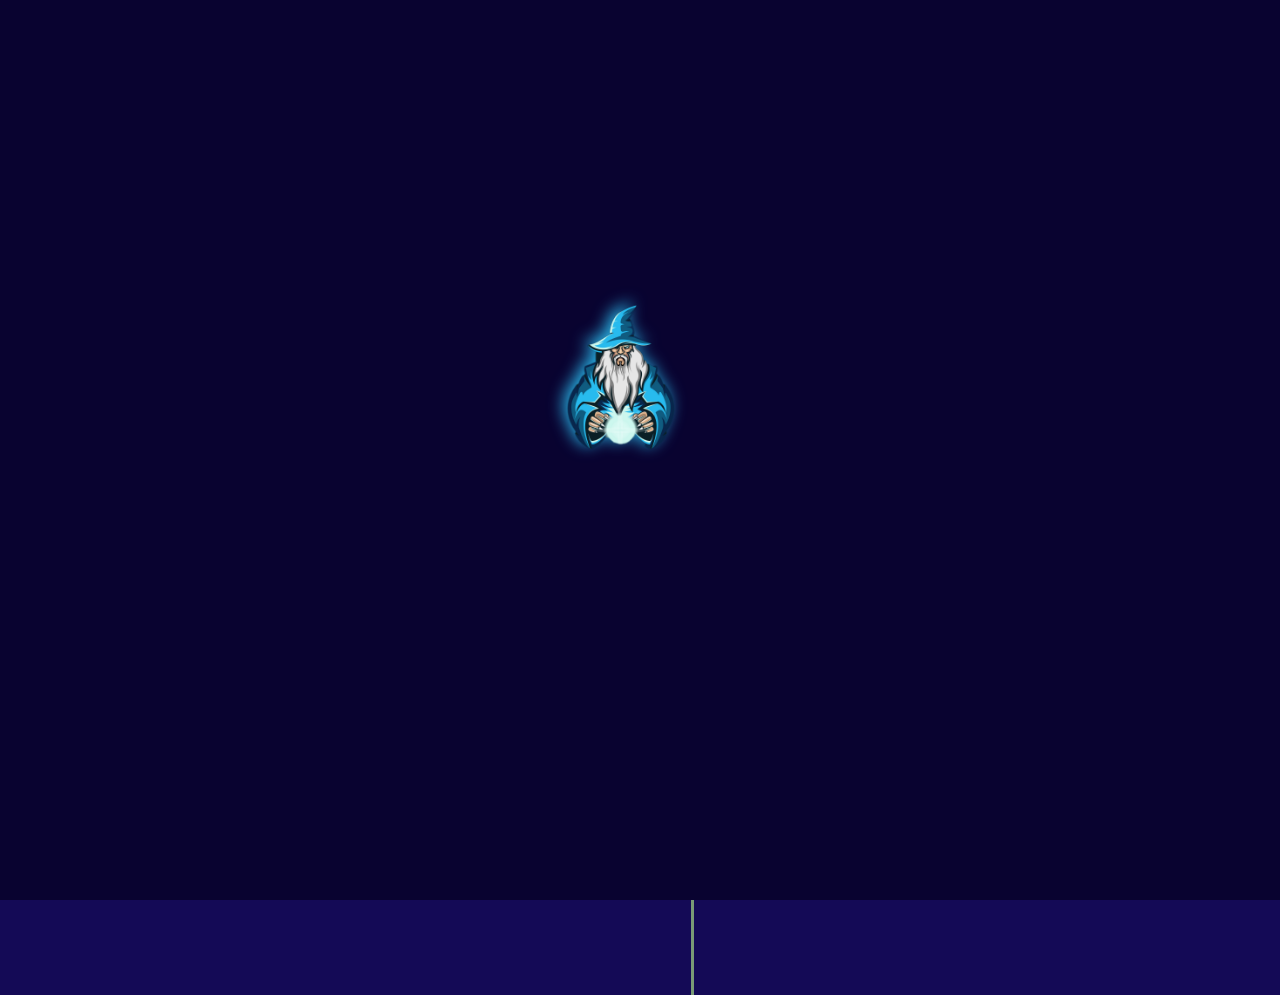
<file: selectionsort.html>
<!DOCTYPE html>
<html lang="en">
<head>
    <meta charset="UTF-8">
    <meta http-equiv="X-UA-Compatible" content="IE=edge">
    <meta name="viewport" content="width=device-width, initial-scale=1.0">
    <link rel="stylesheet" href="style.css">

    <link rel="preconnect" href="https://fonts.googleapis.com">
    <link rel="preconnect" href="https://fonts.gstatic.com" crossorigin>
    <link href="https://fonts.googleapis.com/css2?family=Dancing+Script:wght@600&display=swap" rel="stylesheet">
   

</head>
    <body>
        <div id="wizard">
            <img id="wiz" src="wizard.png"> 
        </div>

        <div class="menu-bar">
            <ul>
                <li><img src="Amanda Wood.png" alt="" class="logo"></li>
                <li><a href="index.html">HOME</a></li>
                <li><a href="#">SEARCHING</a>
                    <div class="sub-menu-search">
                        <ul>
                            <li><a href="binarysearch.html">Binary Search</a></li>
                            <li><a href="linearsearch.html">Linear Search</a></li>
                        </ul>
                    </div>
                </li>
                <li><a href="#">SORTING</a>
                    <div class="sub-menu-sort">
                        <ul>
                            <li><a href="selectionsort.html">Selection  Sort</a></li>
                            <!-- <li><a href="#">Insertion Sort</a></li> -->
                            <li><a href="insertionsort.html">Insertion Sort</a></li>
                            <li><a href="bubblesort.html">Bubble Sort</a></li>
                            <li><a href="heapsort.html">Heap Sort</a></li>
                        </ul>
                    </div>
                </li>
                <li><a href="waiting.html">BACKTRACKING</a></li>
                <li><a href="waiting.html">GRAPH TRAVERSAL</a></li>
                <li><a href="about.html">ABOUT</a></li>
            </ul>
        </div>
        <div class="codevis">
            <div class="array">
                <div id="1"></div>
                <div id="2"></div>
                <div id="3"></div>
                <div id="4"></div>
                <div id="5"></div>
                <div id="6"></div>
                <button onclick="selectionsort()" id="button">sort</button>
                


            </div>
            <!-- <div class="psuedo">
                <div id="col1">for(int i=0;i &lt n;i++){</div>
                <div id="col2">    if(arr[i]==key){</div>
                <div id="col3">        return i;  }</div>
                <div id="col4">   }                 </div>

            </div>
             -->

            
         
            
            <div class="codeslide" id="toggle"> 
                    <button class="sliderbtn" onclick="visibility() "><svg xmlns="http://www.w3.org/2000/svg" height="48" width="48" ><path d="M18.75 36.3 16.3 33.85 26.2 23.95 16.3 14.05 18.75 11.6 31.1 23.95Z"/></svg></button>
                    <div class="psuedo">
                        <br>
                        <div id="col1"><pre><code><var>for</var>(int i=0;i &lt n-1;i++)<br></code></pre></div>
                        <div ><pre>{</pre></div>
                        <div id="col2"><pre><code>  <var>for</var>(int j=0;j &lt n;j++)</code></pre></div>
                        <div><pre>   {</pre></div>
                        <div id="col3"><pre><code>     <var>if </var>(arr[i] &gt arr[j])</code></pre></div>
                        <div><pre>     {</pre></div>
                        <div id="col4"><pre><code><var>        swap</var>(arr[i],arr[j]);</code></pre></div>
                        <div id="col5"><pre><code>      }<br>   }<br>}</code></pre></div>
        
                    </div>
                    
    
    
    
    
            </div>
        </div>
         
        <button class="new-sliderbtn" id="btn-toggle" onclick="visibility()"><svg xmlns="http://www.w3.org/2000/svg" height="48" width="48"><path d="M28.05 36 16 23.95 28.05 11.9 30.2 14.05 20.3 23.95 30.2 33.85Z"/></svg></button>
   
    <script  src="script.js"></script>
    </body>
</html>
</file>
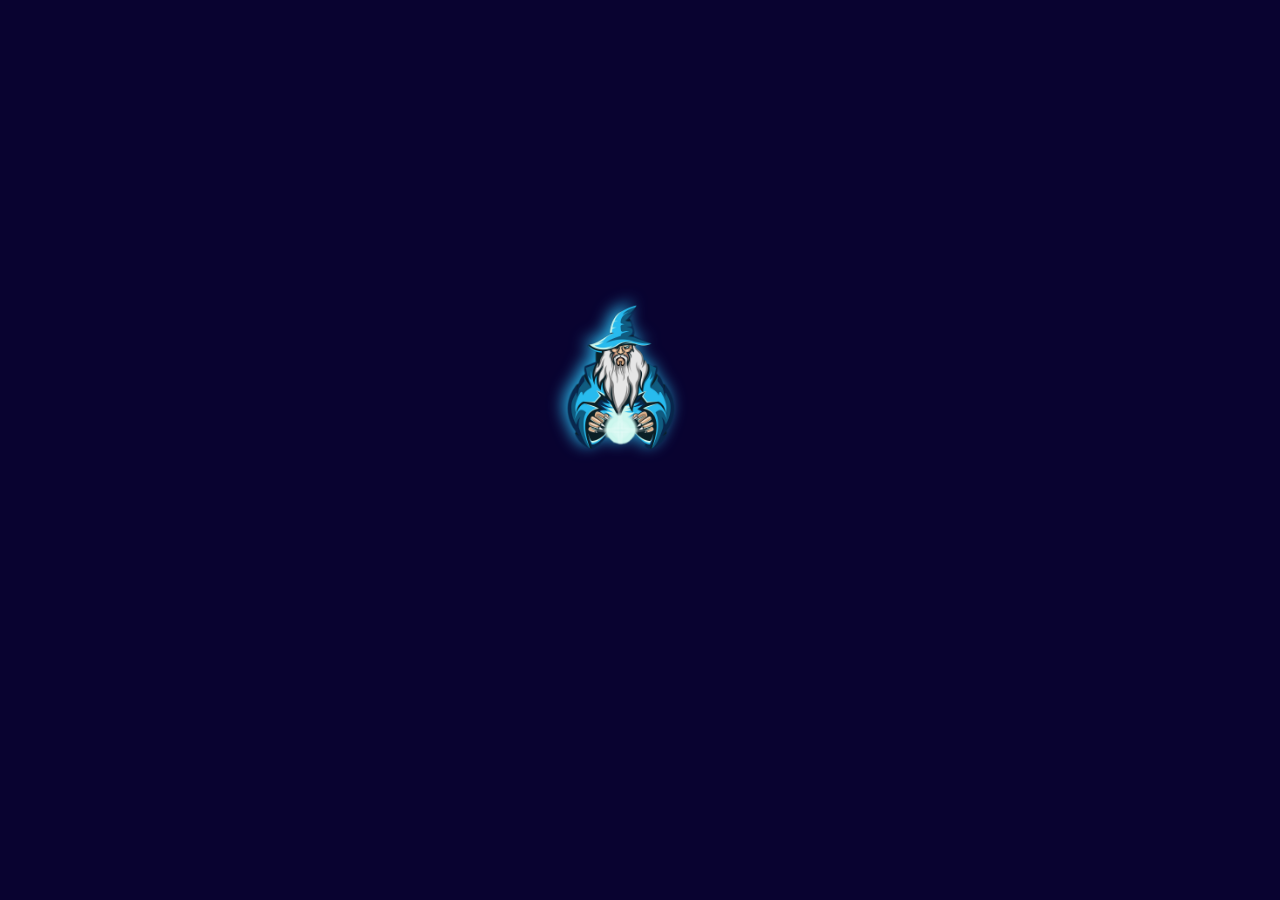
<file: waiting.html>
<!DOCTYPE html>
<html lang="en">
<head>
    <meta charset="UTF-8">
    <meta http-equiv="X-UA-Compatible" content="IE=edge">
    <meta name="viewport" content="width=device-width, initial-scale=1.0">
    <link rel="stylesheet" href="style.css">

    <link rel="preconnect" href="https://fonts.googleapis.com">
    <link rel="preconnect" href="https://fonts.gstatic.com" crossorigin>
    <link href="https://fonts.googleapis.com/css2?family=Dancing+Script:wght@600&display=swap" rel="stylesheet">
   

</head>
    <body>
        <div id="wizard">
            <img id="wiz" src="wizard.png"> 
        </div>

        <div class="menu-bar">
            <ul>
                <li><img src="Amanda Wood.png" alt="" class="logo"></li>
                <li><a href="index.html">HOME</a></li>
                <li><a href="#">SEARCHING</a>
                    <div class="sub-menu-search">
                        <ul>
                            <li><a href="binarysearch.html">Binary Search</a></li>
                            <li><a href="linearsearch.html">Linear Search</a></li>
                        </ul>
                    </div>
                </li>
                <li><a href="#">SORTING</a>
                    <div class="sub-menu-sort">
                        <ul>
                            <li><a href="selectionsort.html">Selection  Sort</a></li>
                            <!-- <li><a href="#">Insertion Sort</a></li> -->
                            <li><a href="insertionsort.html">Insertion Sort</a></li>
                            <li><a href="bubblesort.html">Bubble Sort</a></li>
                            <li><a href="heapsort.html">Heap Sort</a></li>
                        </ul>
                    </div>
                </li>
                <li><a href="waiting.html">BACKTRACKING</a></li>
                <li><a href="waiting.html">GRAPH TRAVERSAL</a></li>
                <li><a href="about.html">ABOUT</a></li>
            </ul>
        </div>
        <div style="display:flex;">
            <h1 style="color:white; position: relative;top:300px;left:100px;font-family: 'Dancing Script', cursive;font-size:50px;"> WE'RE &nbsp;&nbsp;&nbsp; SO &nbsp;&nbsp; CLOSE<br><BR>LOADING &nbsp; SOON......</h1>
            <img src="pale-waiting.png" alt="waiting" class="waiting-pic">
        </div>
   
    <script  src="script.js"></script>
    </body>
</html>
</file>
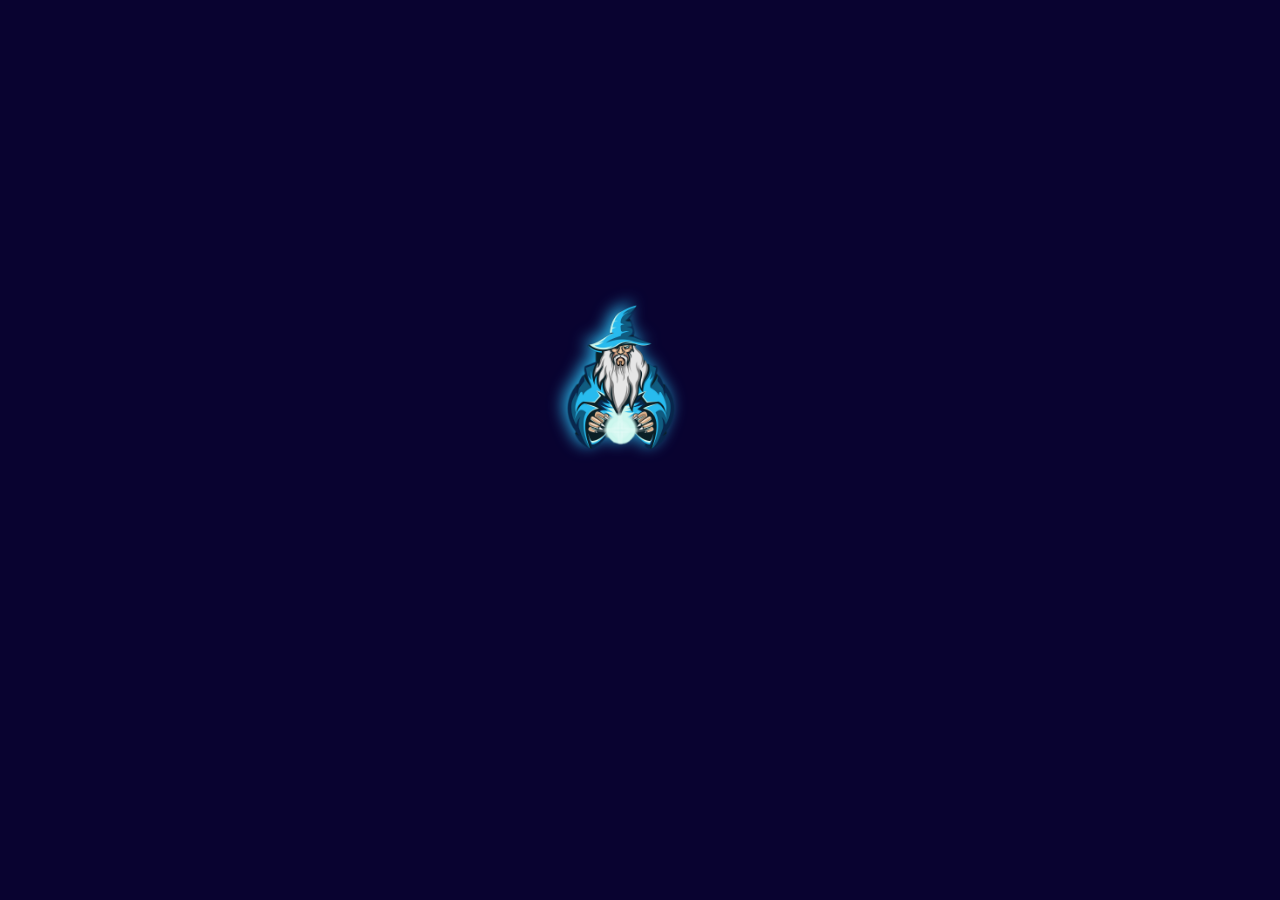
<file: wiz.html>
<!DOCTYPE html>
<html lang="en">
<head>
    <meta charset="UTF-8">
    <meta http-equiv="X-UA-Compatible" content="IE=edge">
    <meta name="viewport" content="width=device-width, initial-scale=1.0">
    <link rel="stylesheet" href="style.css">

    <link rel="preconnect" href="https://fonts.googleapis.com">
    <link rel="preconnect" href="https://fonts.gstatic.com" crossorigin>
    <link href="https://fonts.googleapis.com/css2?family=Dancing+Script:wght@600&display=swap" rel="stylesheet">
   

</head>
    <body style="background-color:#090330">
        <img class="wizard" id="wiz" src="wizard.png"> 
        <script  src="script.js"></script>
    </body>
</html>
</file>
<file: style.css>
@import url('https://fonts.googleapis.com/css2?family=Roboto:wght@500&display=swap');
@import url('https://fonts.googleapis.com/css2?family=Roboto:wght@300&display=swap');

/* ---------------------------------------------------------------------------------------------------------------------------------------- */
/* css for index.html */
/* ------------------------------------------------------------------------------------------------------------------------------------------- */
*{
    padding:0;
    margin:0;
    text-decoration: none;
}
body{
    background-color: #140A56;
    /* overflow: hidden; */
    width: 100vw;
    height: 100vh;
    
}
.logo{
    position: absolute;
    left:1vw;
    top:-2.5vw;
    width: 10vw;

}


.menu-bar{
    background-color:#090330;
    text-align:center;
    font-family: 'Roboto', sans-serif;  
    font-size: 1.2vw;
    height: 80px;
    width: 100%;
    


}
.menu-bar ul{
    display:flex;
    list-style: none;
    color: #ffff;
    height: 80px;
    justify-content: space-around;
    align-items: center;
    
}
.menu-bar ul li{
    margin:15px;
    padding:15px;
    

}
.menu-bar ul li a{
         padding: 15px;
         text-decoration:none;
         color:#ffff;
}
.menu-bar ul li a:hover{
    background-color: #002735;
    border-radius: 10px;
}

.sub-menu-search{
    display: none;

}
.sub-menu-sort{
    display: none;

    
}
.menu-bar ul li:hover .txtonimg{
    position: relative;
}

.menu-bar ul li:hover .sub-menu-search{
    z-index: 5;
    display: block;
    white-space: nowrap;
    height:6.9em;
    min-height: 15%;
    border-radius: 20px 20px;
    position: fixed;
    background-color: #090330;
    margin-top: 15px;
    margin-left: -25px; 
}
.menu-bar ul li:hover .sub-menu-search ul{
    display: block;
    margin: 10px;
}
.menu-bar ul li:hover .sub-menu-search ul li{
    width: 150px;
    display: block;
    padding: 9px;
    border-bottom: 1px dotted #ffff;
    background: transparent;
    border-radius: 0;
    text-align: left;

}

.menu-bar ul li:hover .sub-menu-sort{
    z-index: 5;
    display: block;
    position: fixed;
    white-space: nowrap;
    border-radius: 20px 20px ;
    height: 13em;
    min-height: 29%;
    background-color: #090330;
    margin-top: 15px;
    margin-left: -15px;
}
.menu-bar ul li:hover .sub-menu-sort ul{
    display: block;
    margin: 10px;
}

.menu-bar ul li:hover .sub-menu-sort ul li{
    width: 150px;
    padding: 9px;
    border-bottom: 1px dotted #ffff;
    background: transparent;
    border-radius: 0;
    text-align: left;

}
.menu-bar ul li:hover .sub-menu-sort ul li:last-child{
    border-bottom: none;
}
.menu-bar ul li:hover .sub-menu-search ul li:last-child{
    border-bottom: none;
}

.bgimg{
    filter: saturate(100%);
    filter: brightness(90%);
    height: 100%;
    width: 100%;
    object-fit:cover;
}
.img-div{
    height: 100%;
    width: 100%; 
   
}
 .fon1,.fon2,.fon3{ 
    /* font for the front page title slidein */
    padding-top: 20px;
    margin-left: 10px;
    text-align: justify;
    font-family: 'Dancing Script', cursive;

 }

.txtonimg{
    position: relative;
    top: 50px;
    color: white;
    font-size:2.8em;
    overflow:hidden;
    animation-name: slidein;
    animation-timing-function: ease-in;
    animation-duration: 3s;
    
}

.main-content{
    display: flex;
    flex-direction: column;
    margin: 2em 0;
    position:relative;
    top: -45.5em;
    left: 3em;  
    justify-content: space-between;
}
.txtonimg1{ 
    color: white;
    font-size:2.3em;
    display: flex;
    margin: 2em 0;
    padding-top: 10px;
    animation-name: slidein;
    animation-duration:3s;
    animation-timing-function: ease-in;


}
.fon4{
    margin-left: 10px;
    font-family: 'Dancing Script', cursive;

   

}
.beginbtton{
    background-color: #7A9B76;
    border: none;
    border-radius:50px;
    padding:4px;
    margin: 0 10px 0 10px;
    animation-duration: 3s;
    animation-timing-function: ease;
    animation-name: slowvisi;
   
    
}
.beginbtton:hover{
    background-color:#60d351;
}
@keyframes slowvisi{
    from{
        opacity:0;
        width: auto;
    }
    to{
        margin-top: 0%;
 
    }
}
@keyframes slidein {
    from {
        opacity: 0;
      margin-left: 100%;
      width: 300%;
    }
  
    to {
      margin-left: 0%;
      width: 100%;
    }
}




/* ------------------------------------------------------------------------------------------------------------------------------------------ */
/* CSS for Beginner.html */
/* ----------------------------------------------------------------------------------------------------------------------------------------------- */

.main-div{
    color: #C8BFC7;
    margin-left: 45px;
    margin-top: 60px;
    font-family: 'Roboto', sans-serif;
}
.para{
    padding: 14px;
    font-size: 22px;
    font-family: 'Roboto', sans-serif;


}
.list
{    
    color: #C8BFC7;
    margin-left:38px;
    padding-top: 20px;
    font-size: 20px;
    font-family: 'Roboto', sans-serif;

}

.foot{
    padding: 30px;
    color: #C8BFC7;
    text-align: center;
    background-color: #090330;
    font-family: 'Roboto', sans-serif;

}


/* css for  linearsearch.html */

.sliderbtn{
    background-color:#7A9B76;
    border: none;
    border-radius: 0px 30px 30px 0px;
    margin-left: -1px;


}
.sliderbtn:hover{
    background-color: #60d351;
 
}

.new-sliderbtn{
    background-color:#7A9B76;
    border: none;
    border-radius: 30px 0px 0px 30px;
    position: absolute;
    right: -3px;
    top: 12.5%;
    display: none;

}

@keyframes slowslide{
    from {
        opacity: 5%;
      width: 100%;
    }
  
    to {
        opacity: 90%;
      margin-left: 0%;
      width: 100%;
    }
}
.visibility{
    display: none; 

}
.visible{
    animation-duration: 3s;
    animation-timing-function: ease;
    animation-name: slowvisi;
    display:inline-block;
}
/* --------------------------------- */
.codeslide{
    background-color: #140A56;
    max-width: 45%;
    border-left:3px solid #7A9B76;
    
    position: absolute;
    margin-top: 10px;
    right: 0;
    top: 10%;
    height:auto;
    min-height:100%;
    vertical-align: middle;
    animation-duration: 3s;
    animation-timing-function:ease-out;
    animation-name: slowslide;
}
.codevis {

    min-width:100%;
    margin-left: 100px;
    margin:auto;
    max-height: fit-content;

}


.codevis div{
    width: 50%;
    margin: 5px 10px ;
    
}
.codevis .array{
  
    display: flex;
    justify-content: center;
  

}
.array div{
    background-color: #C8BFC7;

  
   
}
.codevis .array  div{
    display:flex;
    position: relative;
    top: -10px;
    padding: 10px;
    justify-content:center;
    color: black;
    border-radius: 50%;
    margin-top:100px;
    height: 100px;
    font-weight:bolder;

}
.text{
    text-align: center;
}
#textbox ,#button{
 
    display: inline-block;
    height: 50px;
    width: 300px;
    border: 0px;
    border-radius:8px;
    margin-right: 30px;
    position: absolute;
    bottom:10%;
}
#button{
    position: absolute;
    left:45%;
    width: 100px;
    border-radius: 20px;
}
#button1{
    display: inline-block;
    height: 50px;
    width: 100px;
    border:none;
    border-radius:10px;
    position: absolute;
    bottom: 10%;
    left: 37%;
    

}
.psuedo{
    color: white;
    font-size: 25px;


}

var{
    color: orange;
}
@keyframes gone{
    0%{
        transform:translateY(5px);
        filter: drop-shadow(0px 5px 1px #18DBFF);
  

    }
    20%{
        transform:translateY(-10px);
        filter: drop-shadow(0px 5px 5px #18DBFF);
        /* filter: drop-shadow(2px 5px 21px #00DEF2) */
        

    }
    40%
    {
        transform: translateY(15px);
        filter: drop-shadow(0px 3px 10px #18DBFF);
        transition: linear;
    }
    60%{
        transform: translateY(-15px);
        filter: drop-shadow(0px 3px 5px #07c2e3);
        transition: linear;
     

    }
    80%{
        transform: translateY(15px);
        filter: drop-shadow(0px 3px 10px #18DBFF);
        transition: linear;
    }
    100%
    {
        transform: translateY(-15px);
        transition: linear;
    }
}

@keyframes newani {
	0% {
		opacity: 1;
		transform: translateY(0) rotate(0deg);

	}

	100% {
		opacity: 0;
		transform: translateY(250px) rotate(-270deg);       
   
	}
}

/* ------------------------------------------------- */

:root {
	--gradient-shadow: linear-gradient(
		45deg,
        #49F324,
        red
	);
    --color1:#49F324;
    
}

@keyframes me {
    0% {
        background-position: 0 0;
        background:none;
        background-color:var(--color1);
    }
    10%{
        background-position: 200% 0;
        background-color:var(--color1);
    }
    50% {
        background-position: 300% 0;
        background-color:var(--color1);
    }
    100% {
        background-color:var(--color1);
        background-position: 0 0;
    }
}



.array div {
	display: flex;
	justify-content: center;
	align-items: center;
	position: relative;
    color: white;   
    background-color: white;
	text-align: center;
	font-size: 50px;
	font-weight: bold;
	width: 400px;
	height: 250px;
	
}
.array div:before,
.array div:after {
	content: "";
    position:absolute;
    border-radius:100%;
	background: var(--gradient-shadow);
	background-size: 400%;
	width: calc(100% + 4px);
	height: calc(100% + 4px);
	z-index: -1 ;
	animation: animate 5s linear infinite;
}

.array div:after {
	filter: blur(15px);
}

@keyframes animate {
		0% {
			background-position: 0 0;
		}
		50% {
			background-position: 300% 300%;
		}
		100% {
			background-position:  0;
		}
	}


/* -------------------------------------------------------------------------------------------------------------------- */
/* --------------------------------------------------CSS for preloader-------------------------------------------------- */
/* --------------------------------------------------------------------------------------------------------------------- */
#wizard{
    background-color: #090330;
    width: 100%;
    height: 100vh;
    z-index: 100;
    position: fixed;

    

}
#wiz{
    position: fixed;
    top: 30%;
    left: 40%;
    width: 17%;
    filter: drop-shadow(-4px -3px 8px #29b2e4);
    animation-duration:8s;
    animation-name: gone;
    animation-iteration-count: infinite;
    animation-timing-function:linear;
    animation-direction: alternate;
    animation-fill-mode:both;


    
}
#i-val{
    display: none;
    color: white;
    position: absolute;
    left: 55px;
}
.waiting-pic{
    position: relative;
    left: 250px;
    top: 100px;

}

/* about page */

.about-para{
    padding-top: 15px;
    font-size: 20px;
    width: 85%;
}
/* @media screen and (max-width: 790px) and (min-width:1900px){
    .logo{
        position:relative;
        left:1vw;
        top:-5.5vw;
        width:100em;
    
    }
    .main-content{
        display: flex;
        flex-direction: column;
        margin: 2em 0;
        position:relative;
        width: 100vw;
        top: 200px;
        left:10px;  
        justify-content: space-between;
    }
    .txtonimg{
        font-size:1vw;
        position:relative;
        top:70px;
        left:5px;
    }
    .bgimg{
        filter: saturate(100%);
        filter: brightness(90%);
        height:100vh;
        width: 100vw;
        object-fit:cover;
    }
    .txtonimg1{ 
        color: white;
        font-size:2.0em;
        display: flex;
        margin: 2em 0;
        padding-top: 10px;
        animation-name: slidein;
        animation-duration:3s;
        animation-timing-function: ease-in;
    
    
    }

} */
</file>
